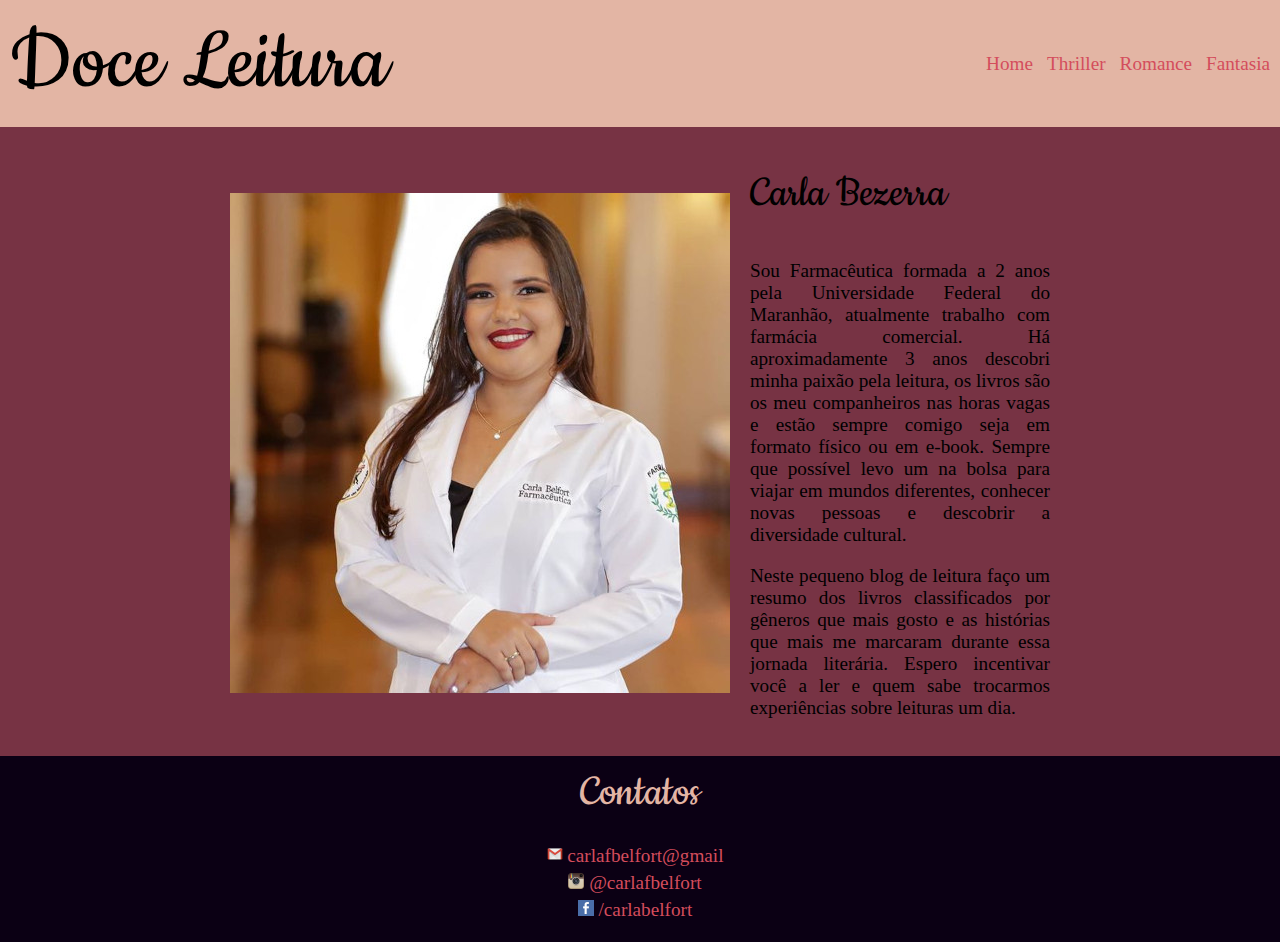
<file: index.html>
<!DOCTYPE html>
<html lang="pt-br">
<head>
    <meta charset="UTF-8">
    <meta http-equiv="X-UA-Compatible" content="IE=edge">
    <meta name="viewport" content="width=device-width, initial-scale=1.0">
    <title>Doce Leituras</title>
    <link rel="shortcut icon" href="favicon.ico" type="image/x-icon">
    <link rel="stylesheet" href="style.css">
    <link rel="preconnect" href="https://fonts.googleapis.com">
    <link rel="preconnect" href="https://fonts.gstatic.com" crossorigin>
    <link href="https://fonts.googleapis.com/css2?family=Cookie&display=swap" rel="stylesheet">
   
    
</head>
<body>
    <header>
        <nav>
            <h1 class="logo">Doce Leitura</h1>
            <ul>
                <li class="menu"><a href="index.html">Home</a></li>
                <li class="menu"><a href="thriller.html">Thriller</a></li>
                <li class="menu"><a href="romance.html">Romance</a></li>
                <li class="menu"><a href="fantasia.html">Fantasia</a></li>
            </ul>
        </nav>
    </header>
    
    <section class="apresentacao">

        <div class="foto">
            <img src="imagens/foto.jpg" alt="foto autora">
        </div>

        <div class="texto">
            <h2>Carla Bezerra</h2>
            <p>Sou Farmacêutica formada a 2 anos pela Universidade Federal do Maranhão, atualmente trabalho com farmácia comercial. Há aproximadamente 3 anos descobri minha paixão pela leitura, os livros são os meu companheiros nas horas vagas e estão sempre comigo seja em formato físico ou em e-book. Sempre que possível levo um na bolsa para viajar em mundos diferentes, conhecer novas pessoas e descobrir a diversidade cultural.</p>
            <p>Neste pequeno blog de leitura faço um resumo dos livros classificados por gêneros que mais gosto e as histórias que mais me marcaram durante essa jornada literária. Espero incentivar você a ler e quem sabe trocarmos experiências sobre leituras um dia.</p><br>
        </div>
   
    </section>

    <footer>
        <h2>Contatos</h2>
        <ul>
            <li><img src="imagens/gmail.ico" alt=""><a class="contatos" href="mailto:carlafbelfort@gmail.com"> carlafbelfort@gmail</a></li>
            <li><img src="imagens/instagram.ico" alt="icone instagram"><a class="contatos" href="#"> @carlafbelfort</a></li>
            <li><img src="imagens/facebook.ico" alt="icone facebook"><a class="contatos" href="#"> /carlabelfort</a></li>
        </ul>
    </footer>
    
    
    
    
</body>
</html>
</file>
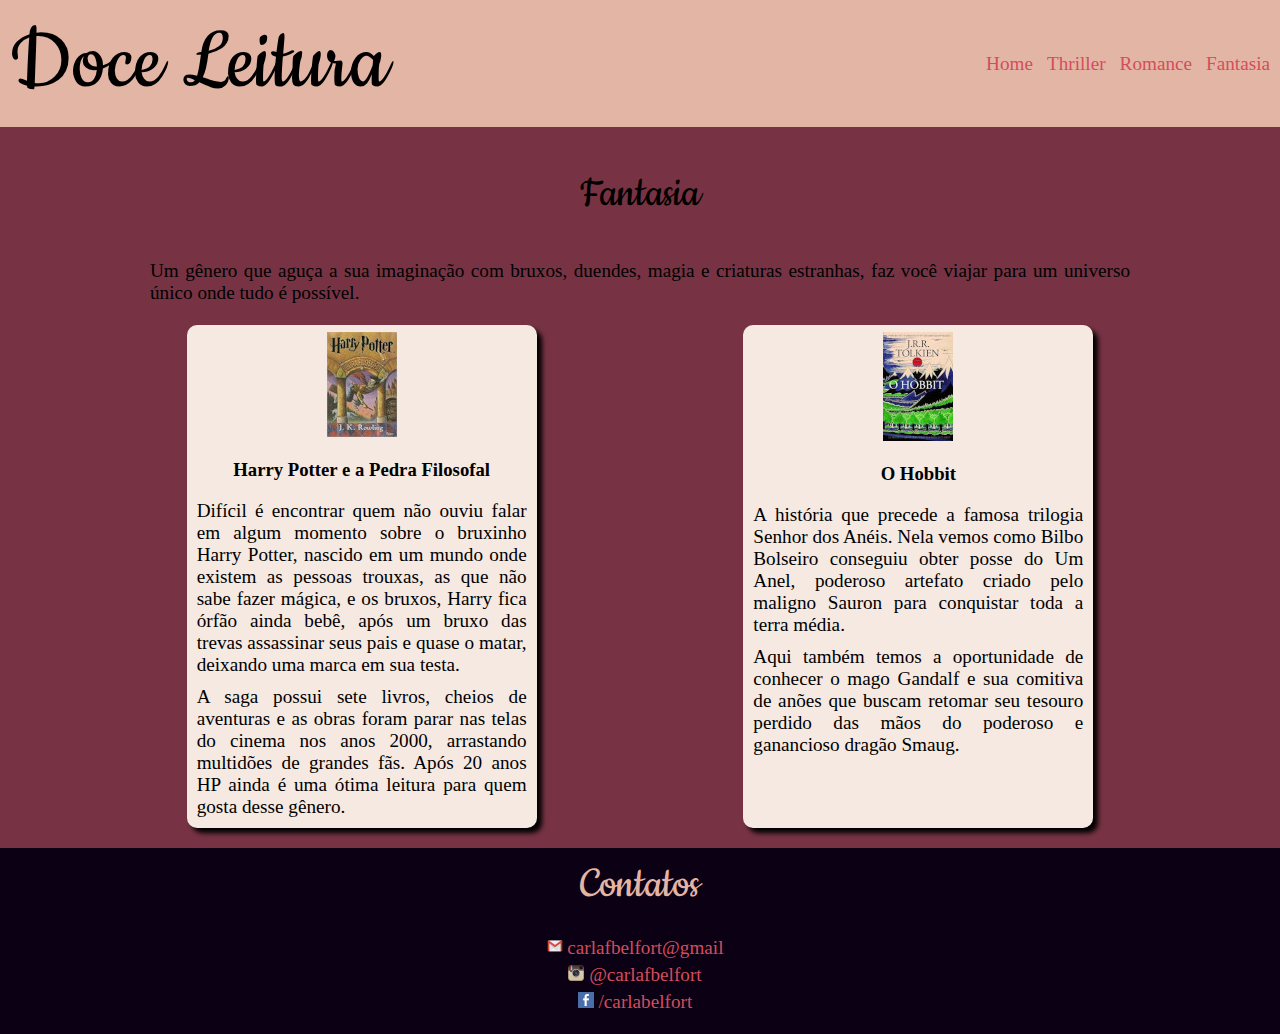
<file: fantasia.html>
<!DOCTYPE html>
<html lang="pt-br">
<head>
    <meta charset="UTF-8">
    <meta http-equiv="X-UA-Compatible" content="IE=edge">
    <meta name="viewport" content="width=device-width, initial-scale=1.0">
    <title>Doce Leituras</title>
    <link rel="shortcut icon" href="favicon.ico" type="image/x-icon">
    <link rel="stylesheet" href="style.css">
    <link rel="preconnect" href="https://fonts.googleapis.com">
    <link rel="preconnect" href="https://fonts.gstatic.com" crossorigin>
    <link href="https://fonts.googleapis.com/css2?family=Cookie&display=swap" rel="stylesheet">
   
    
</head>
<body>
    <header>
        <nav>
            <h1 class="logo">Doce Leitura</h1>
            <ul>
                <li class="menu"><a href="index.html">Home</a></li>
                <li class="menu"><a href="thriller.html">Thriller</a></li>
                <li class="menu"><a href="romance.html">Romance</a></li>
                <li class="menu"><a href="fantasia.html">Fantasia</a></li>
            </ul>
        </nav>
    </header>

    <section class="genero">
        <h2>Fantasia</h2>
        <p class="definicao">Um gênero que aguça a sua imaginação com bruxos, duendes, magia e criaturas estranhas, faz você viajar para um universo único onde tudo é possível.</p>

        <div class="flex-container">
             <div class="livro">
            <img class="foto" src="imagens/hp1.jpg" alt="capa do livro Harry Potter e a Pedra Fiolosofal">
            <h3>Harry Potter e a Pedra Filosofal</h3>
            <p class="resumo">Difícil é encontrar quem não ouviu falar em algum momento sobre o bruxinho Harry Potter, nascido em um mundo onde existem as pessoas trouxas, as que não sabe fazer mágica, e os bruxos, Harry fica órfão ainda bebê, após um bruxo das trevas assassinar seus pais e quase o matar, deixando uma marca em sua testa.</p>
            <p class="resumo">A saga possui sete livros, cheios de aventuras e as obras foram parar nas telas do cinema nos anos 2000, arrastando multidões de grandes fãs. Após 20 anos HP ainda é uma ótima leitura para quem gosta desse gênero.</p>
        </div>
        <div class="livro">
            <img class="foto" src="imagens/o hobbit.jpg" alt="capa do livro O Hobbit">
            <h3>O Hobbit</h3>
            <p class="resumo">A história que precede a famosa trilogia Senhor dos Anéis. Nela vemos como Bilbo Bolseiro conseguiu obter posse do Um Anel, poderoso artefato criado pelo maligno Sauron para conquistar toda a terra média.</p>
            <p class="resumo">Aqui também temos a oportunidade de conhecer o mago Gandalf e sua comitiva de anões que buscam retomar seu tesouro perdido das mãos do poderoso e ganancioso dragão Smaug.</p>
        </div>
        </div>
    
    </section>
       
    

    <footer>
        <h2>Contatos</h2>
        <ul>
            <li><img src="imagens/gmail.ico" alt=""><a class="contatos" href="mailto:carlafbelfort@gmail.com"> carlafbelfort@gmail</a></li>
            <li><img src="imagens/instagram.ico" alt="icone instagram"><a class="contatos" href="#"> @carlafbelfort</a></li>
            <li><img src="imagens/facebook.ico" alt="icone facebook"><a class="contatos" href="#"> /carlabelfort</a></li>
        </ul>
    </footer>

</body>
</html>
</file>
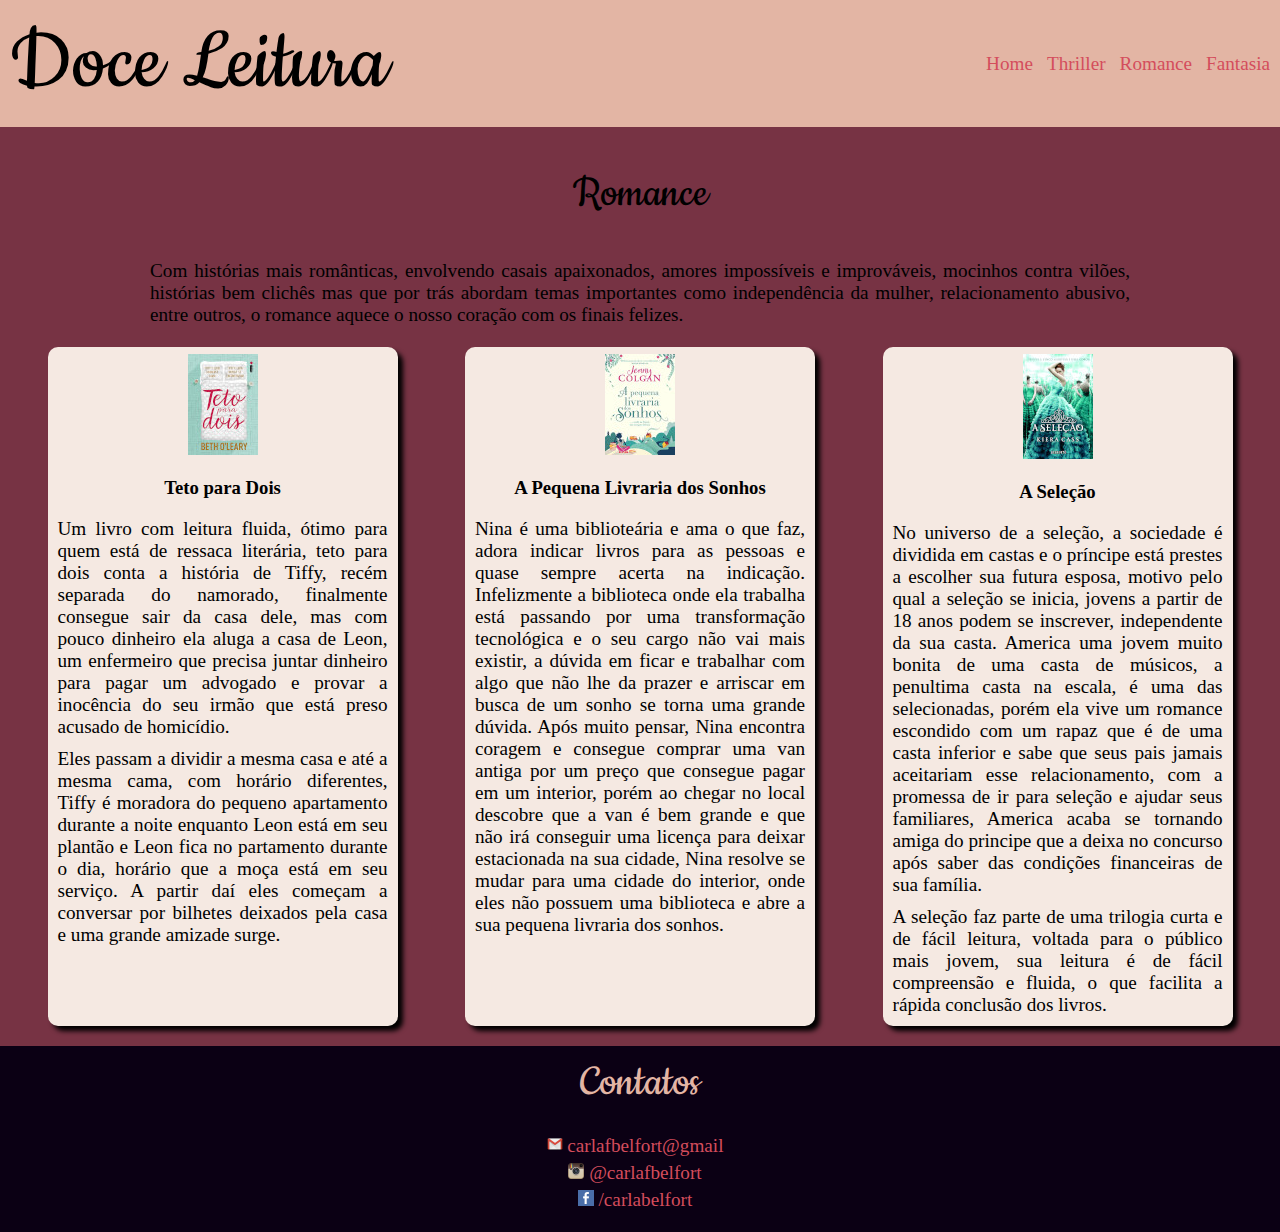
<file: romance.html>
<!DOCTYPE html>
<html lang="pt-br">
<head>
    <meta charset="UTF-8">
    <meta http-equiv="X-UA-Compatible" content="IE=edge">
    <meta name="viewport" content="width=device-width, initial-scale=1.0">
    <title>Doce Leituras</title>
    <link rel="shortcut icon" href="favicon.ico" type="image/x-icon">
    <link rel="stylesheet" href="style.css">
    <link rel="preconnect" href="https://fonts.googleapis.com">
    <link rel="preconnect" href="https://fonts.gstatic.com" crossorigin>
    <link href="https://fonts.googleapis.com/css2?family=Cookie&display=swap" rel="stylesheet">
   
    
</head>
<body>
    <header>
        <nav>
            <h1 class="logo">Doce Leitura</h1>
            <ul>
                <li class="menu"><a href="index.html">Home</a></li>
                <li class="menu"><a href="thriller.html">Thriller</a></li>
                <li class="menu"><a href="romance.html">Romance</a></li>
                <li class="menu"><a href="fantasia.html">Fantasia</a></li>
            </ul>
        </nav>
    </header>

    <section class="genero">
        <h2>Romance</h2>
        <p class="definicao">Com histórias mais românticas, envolvendo casais apaixonados, amores impossíveis e improváveis, mocinhos contra vilões, histórias bem clichês mas que por trás abordam temas importantes como independência da mulher, relacionamento abusivo, entre outros, o romance aquece o nosso coração com os finais felizes.</p>

        <div class="flex-container">
             <div class="livro">
            <img class="foto" src="imagens/teto para dois.jpg" alt="capa do livro teto para dois">
            <h3>Teto para Dois</h3>
            <p class="resumo">Um livro com leitura fluida, ótimo para quem está de ressaca literária, teto para dois conta a história de Tiffy, recém separada do namorado, finalmente consegue sair da casa dele, mas com pouco dinheiro ela aluga a casa de Leon, um enfermeiro que precisa juntar dinheiro para pagar um advogado e provar a inocência do seu irmão que está preso acusado de homicídio.</p>
            <p class="resumo">Eles passam a dividir a mesma casa e até a mesma cama, com horário diferentes, Tiffy é moradora do pequeno apartamento durante a noite enquanto Leon está em seu plantão e Leon fica no partamento durante o dia, horário que a moça está em seu serviço. A partir daí eles começam a conversar por bilhetes deixados pela casa e uma grande amizade surge.</p>
        </div>
        <div class="livro">
            <img class="foto" src="imagens/a pequena livraria dos sonhos.jpg" alt="capa do livro a pequena livraria dos sonhos">
            <h3>A Pequena Livraria dos Sonhos</h3>
            <p class="resumo">Nina é uma biblioteária e ama o que faz, adora indicar livros para as pessoas e quase sempre acerta na indicação. Infelizmente a biblioteca onde ela trabalha está passando por uma transformação tecnológica e o seu cargo não vai mais existir, a dúvida em ficar e trabalhar com algo que não lhe da prazer e arriscar em busca de um sonho se torna uma grande dúvida. Após muito pensar, Nina encontra coragem e consegue comprar uma van antiga por um preço que consegue pagar em um interior, porém ao chegar no local descobre que a van é bem grande e que não irá conseguir uma licença para deixar estacionada na sua cidade, Nina resolve se mudar para uma cidade do interior, onde eles não possuem uma biblioteca e abre a sua pequena livraria dos sonhos.</p>
        </div>
        <div class="livro">
            <img class="foto" src="imagens/a selecao.jpg" alt="capa do livro a seleção">
            <h3>A Seleção</h3>
            <p class="resumo">No universo de a seleção, a sociedade é dividida em castas e o príncipe está prestes a escolher sua futura esposa, motivo pelo qual a seleção se inicia, jovens a partir de 18 anos podem se inscrever, independente da sua casta. America uma jovem muito bonita de uma casta de músicos, a penultima casta na escala, é uma das selecionadas, porém ela vive um romance escondido com um rapaz que é de uma casta inferior e sabe que seus pais jamais aceitariam esse relacionamento, com a promessa de ir para seleção e ajudar seus familiares, America acaba se tornando amiga do principe que a deixa no concurso após saber das condições financeiras de sua família.</p>
            <p class="resumo">A seleção faz parte de uma trilogia curta e de fácil leitura, voltada para o público mais jovem, sua leitura é de fácil compreensão e fluida, o que facilita a rápida conclusão dos livros.</p>
        </div>
        </div>
       


    </section>
       
    

    <footer>
        <h2>Contatos</h2>
        <ul>
            <li><img src="imagens/gmail.ico" alt=""><a class="contatos" href="mailto:carlafbelfort@gmail.com"> carlafbelfort@gmail</a></li>
            <li><img src="imagens/instagram.ico" alt="icone instagram"><a class="contatos" href="#"> @carlafbelfort</a></li>
            <li><img src="imagens/facebook.ico" alt="icone facebook"><a class="contatos" href="#"> /carlabelfort</a></li>
        </ul>
    </footer>
    
    
    
    
</body>
</html>
</file>
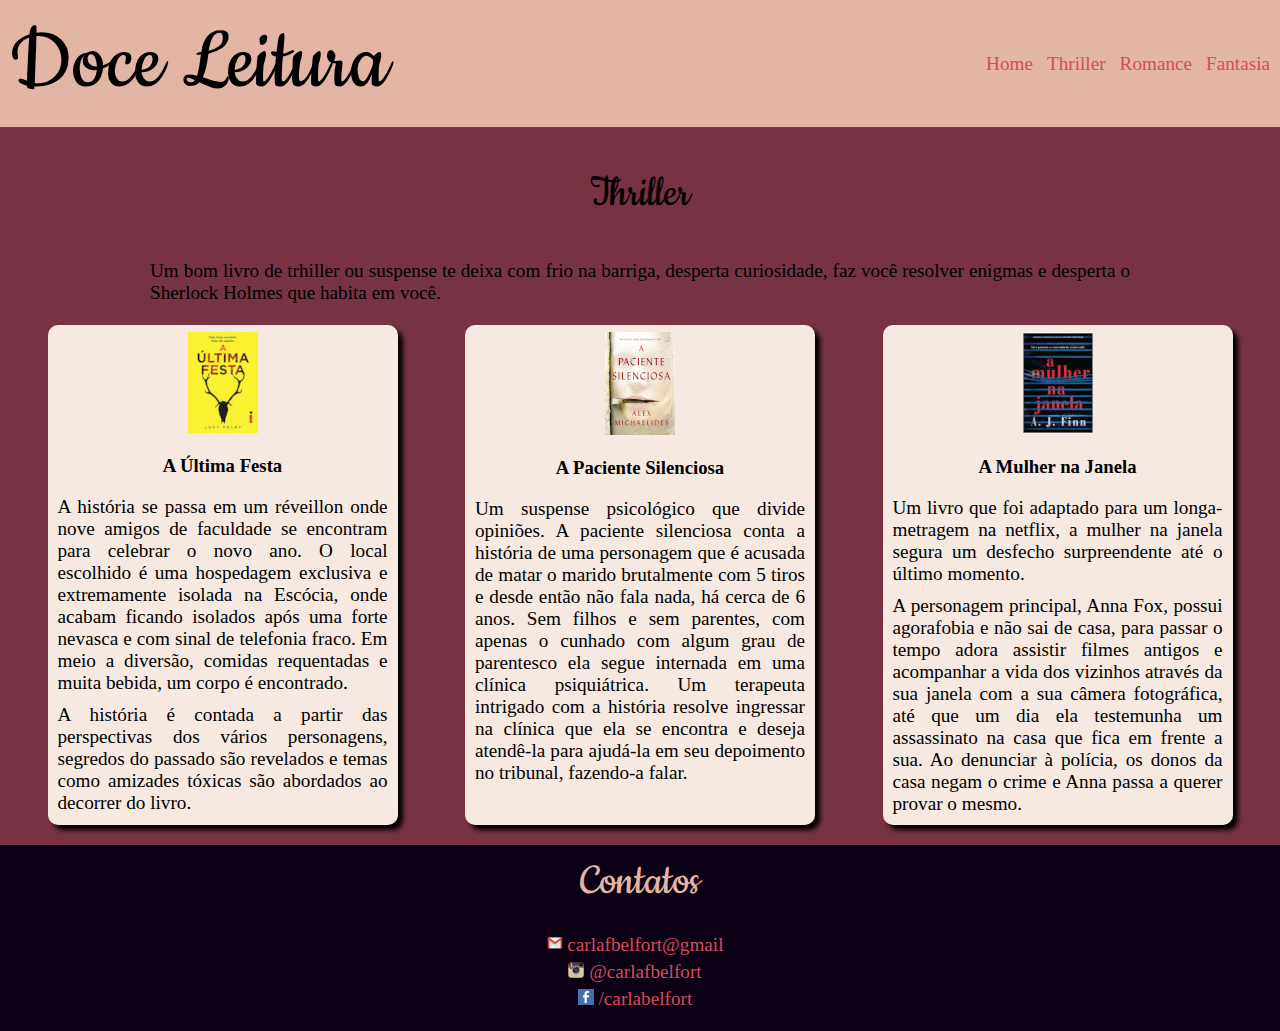
<file: thriller.html>
<!DOCTYPE html>
<html lang="pt-br">
<head>
    <meta charset="UTF-8">
    <meta http-equiv="X-UA-Compatible" content="IE=edge">
    <meta name="viewport" content="width=device-width, initial-scale=1.0">
    <title>Doce Leituras</title>
    <link rel="shortcut icon" href="favicon.ico" type="image/x-icon">
    <link rel="stylesheet" href="style.css">
    <link rel="preconnect" href="https://fonts.googleapis.com">
    <link rel="preconnect" href="https://fonts.gstatic.com" crossorigin>
    <link href="https://fonts.googleapis.com/css2?family=Cookie&display=swap" rel="stylesheet">
   
    
</head>
<body>
    <header>
        <nav>
            <h1 class="logo">Doce Leitura</h1>
            <ul>
                <li class="menu"><a href="index.html">Home</a></li>
                <li class="menu"><a href="thriller.html">Thriller</a></li>
                <li class="menu"><a href="romance.html">Romance</a></li>
                <li class="menu"><a href="fantasia.html">Fantasia</a></li>
            </ul>
        </nav>
    </header>

    <section class="genero">
        <h2>Thriller</h2>
        <p class="definicao">Um bom livro de trhiller ou suspense te deixa com frio na barriga, desperta curiosidade, faz você resolver enigmas e desperta o Sherlock Holmes que habita em você.</p>

        <div class="flex-container">
             <div class="livro">
            <img class="foto" src="imagens/a ultima festa.jpg" alt="capa do livro a ultima festa">
            <h3>A Última Festa</h3>
            <p class="resumo">A história se passa em um réveillon onde nove amigos de faculdade se encontram para celebrar o novo ano. O local escolhido é uma hospedagem exclusiva e extremamente isolada na Escócia, onde acabam ficando isolados após uma forte nevasca e com sinal de telefonia fraco. Em meio a diversão, comidas requentadas e muita bebida, um corpo é encontrado.</p>
            <p class="resumo">A história é contada a partir das perspectivas dos vários personagens, segredos do passado são revelados e temas como amizades tóxicas são abordados ao decorrer do livro.</p>
        </div>
        <div class="livro">
            <img class="foto" src="imagens/a paciente silenciosa.jpg" alt="capa do livro a paciente silenciosa">
            <h3>A Paciente Silenciosa</h3>
            <p class="resumo">Um suspense psicológico que divide opiniões. A paciente silenciosa conta a história de uma personagem que é acusada de matar o marido brutalmente com 5 tiros e desde então não fala nada, há cerca de 6 anos. Sem filhos e sem parentes, com apenas o cunhado com algum grau de parentesco ela segue internada em uma clínica psiquiátrica. Um terapeuta intrigado com a história resolve ingressar na clínica que ela se encontra e deseja atendê-la para ajudá-la em seu depoimento no tribunal, fazendo-a falar. </p>
        </div>
        <div class="livro">
            <img class="foto" src="imagens/a mulher na janela.jpg" alt="capa do livro a mulher na janela">
            <h3>A Mulher na Janela</h3>
            <p class="resumo">Um livro que foi adaptado para um longa-metragem na netflix, a mulher na janela segura um desfecho surpreendente até o último momento.</p>
            <p class="resumo">A personagem principal, Anna Fox, possui agorafobia e não sai de casa, para passar o tempo adora assistir filmes antigos e acompanhar a vida dos vizinhos através da sua janela com a sua câmera fotográfica, até que um dia ela testemunha um assassinato na casa que fica em frente a sua. Ao denunciar à polícia, os donos da casa negam o crime e Anna passa a querer provar o mesmo.</p>
        </div>
        </div>
       


    </section>
       
    

    <footer>
        <h2>Contatos</h2>
        <ul>
            <li><img src="imagens/gmail.ico" alt=""><a class="contatos" href="mailto:carlafbelfort@gmail.com"> carlafbelfort@gmail</a></li>
            <li><img src="imagens/instagram.ico" alt="icone instagram"><a class="contatos" href="#"> @carlafbelfort</a></li>
            <li><img src="imagens/facebook.ico" alt="icone facebook"><a class="contatos" href="#"> /carlabelfort</a></li>
        </ul>
    </footer>
    
    
    
    
</body>
</html>
</file>
<file: style.css>
@charset "UTF-8";


body{
    margin: auto;
    background-color: #773344

}

nav {
    display: flex;
    background-color: #e3b5a4; 
    justify-content: space-between; 
    align-items: center;  

}

h1, h2 {
    font-family: 'Cookie', cursive;
    font-weight: normal;
}

h2{
    font-size: 3em;
}

p, li{
    font-size: 1.2em;
}

.logo {
    font-size: 6em;
    margin: 10px;
   
    
}

.menu{
    margin: 0px;
    list-style: none;
    display: inline;   

}

a{ 
    color: #d44d5c;
    text-decoration: none;
    padding-right: 10px;
    
}
li a:hover{
    color: #0b0014 ;
}

.apresentacao{
    display: flex;
    justify-content: center;
    flex-wrap: nowrap;
    width: 70%;
    margin: auto;
    align-items: center;
    
}

.texto{
    text-align: justify;
    width: 300px;
    margin-left: 20px;
    }


footer{
    background-color: #0b0014;
    margin: auto;
    color: #e3b5a4;
    text-align: center;
    display: flex;
    flex-flow: column;  
}

footer > h2 {
    margin: 10px 0px;
}

footer > ul{
    list-style: none;
    padding-left: 0;
}

footer > ul > li {
    padding-bottom: 5px;
}

.contatos{
    margin-left: auto;
    margin-right: auto;
    width: 11em;
}

.contatos:hover{
    color: #e3b5a4;
}

.flex-container {
    display: flex;
    flex-flow: row nowrap;
    justify-content: space-evenly;

  }

.livro{
    box-shadow: 5px 5px 5px;
    background-color: #f5e9e2;
    border-radius: 10px;
    width: 350px;
    text-align: center;
    margin: 20px;
    
  }

.resumo{
    text-align: justify;
    margin: 10px;
    

}

.genero{
    text-align: center;
    
    
    
}

.foto{
    margin-top: 7px;
}

.definicao{
    text-align: justify;
    margin: 1px 150px;
}
</file>
